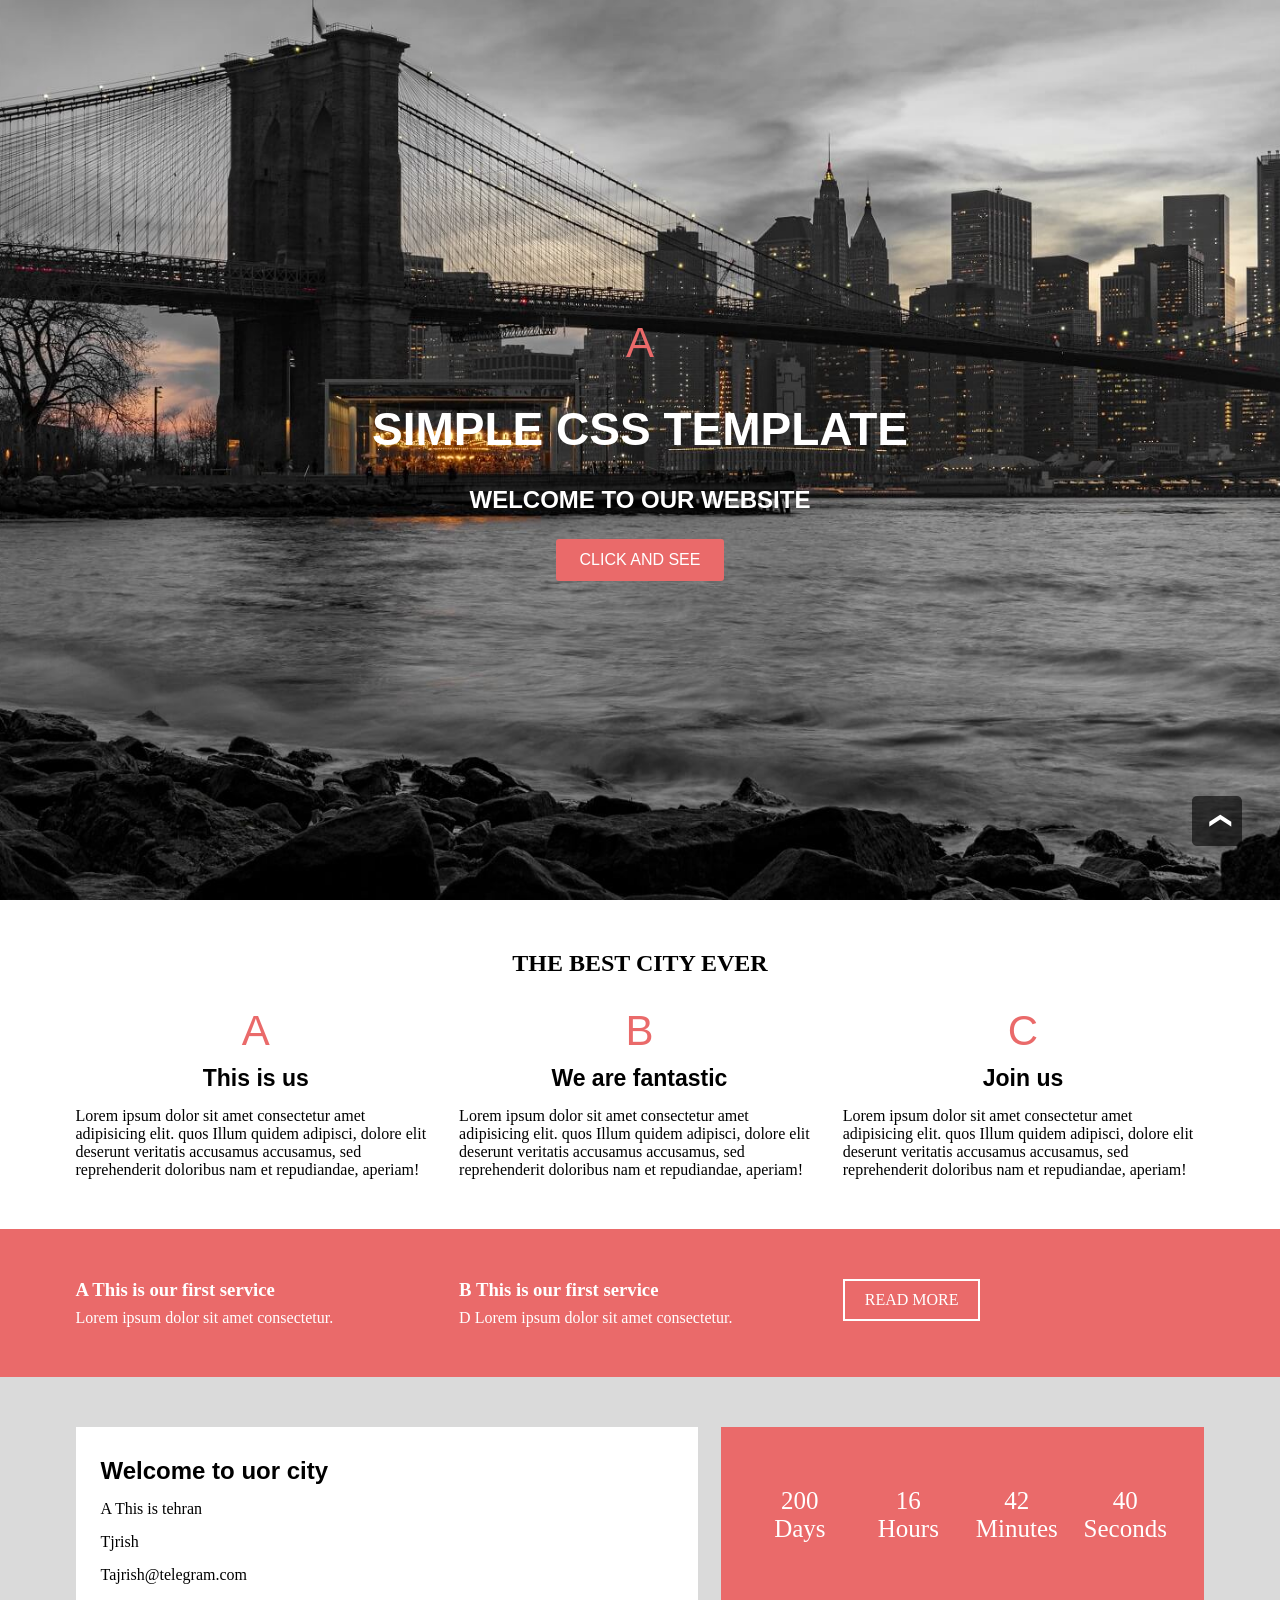
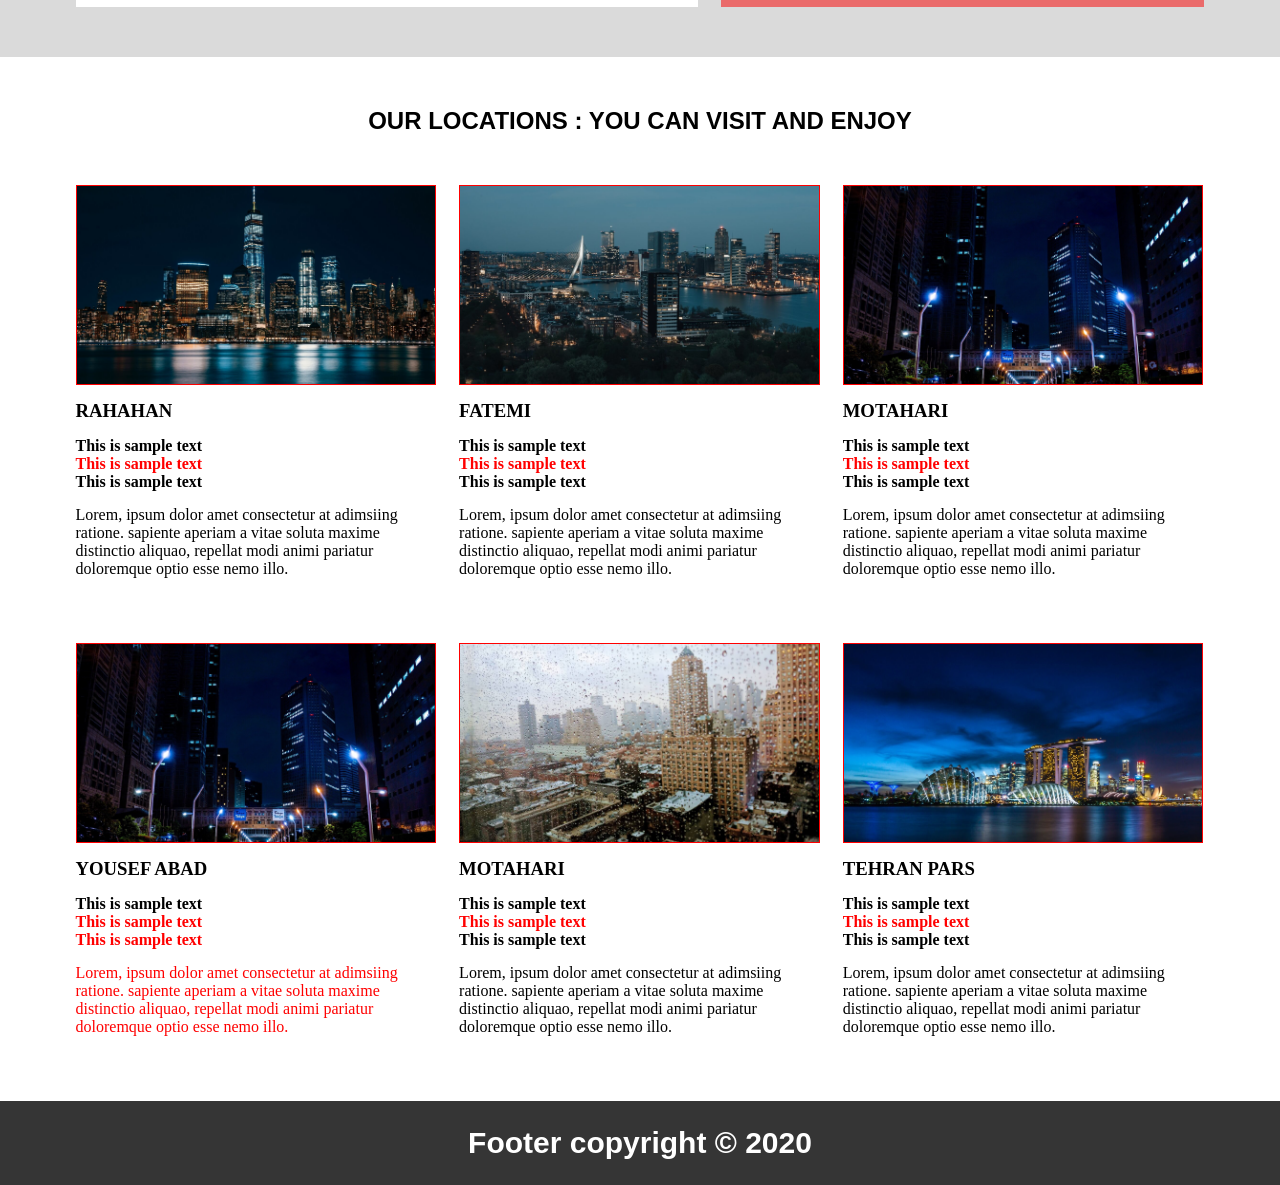
<file: index.html>
<!DOCTYPE html>
<html lang="en">
<head>
    <meta charset="UTF-8">
    <meta http-equiv="X-UA-Compatible" content="IE=edge">
    <meta name="viewport" content="width=device-width, initial-scale=1.0">
    <title>Project Float</title>
    <!-- CSS -->
    <link rel="stylesheet" href="Css/Main.css">
</head>
<body>
    <!-- HEADER -->
    <header id="header">
        <section class="container">
            <i>a</i>
            
            <h1 class="title">simple css template</h1>
            
            <h2 class="title">welcome to our website</h2>

            <a href="" class="btn">click and see </a>
        </section>
    </header>

    <!-- MAIN -->
    <main id="main">
        <!-- section-01 -->
        <div class="section-01">
            <section class="container">
                <h2 class="title">the best city ever</h2>

                <article class="article">
                    <i>a</i>

                    <h3 class="title article-title">This is us</h3>

                    <p class="article-body">Lorem ipsum dolor sit amet consectetur amet adipisicing elit. quos Illum quidem adipisci, dolore elit deserunt veritatis accusamus accusamus, sed reprehenderit doloribus nam et repudiandae, aperiam!</p>
                </article>

                <article class="article">
                    <i>b</i>

                    <h3 class="title article-title">We are fantastic</h3>

                    <p class="article-body">Lorem ipsum dolor sit amet consectetur amet adipisicing elit. quos Illum quidem adipisci, dolore elit deserunt veritatis accusamus accusamus, sed reprehenderit doloribus nam et repudiandae, aperiam!</p>
                </article>

                <article class="article">
                    <i>c</i>

                    <h3 class="title article-title">Join us</h3>

                    <p class="article-body">Lorem ipsum dolor sit amet consectetur amet adipisicing elit. quos Illum quidem adipisci, dolore elit deserunt veritatis accusamus accusamus, sed reprehenderit doloribus nam et repudiandae, aperiam!</p>
                </article>
            </section>
        </div>

        <!-- section-02 -->
        <div class="section-02">
            <div class="container">
                <section>
                    <h3 class="title">A This is our first service</h3>
    
                    <p>Lorem ipsum dolor sit amet consectetur.</p>
                </section>
    
                <section>
                    <h3 class="title">B This is our first service</h3>
    
                    <p>D Lorem ipsum dolor sit amet consectetur.</p>
                </section>

                <div>
                    <a href="" class="btn">read more</a>
                </div>
            </div>
        </div>  

        <!-- section-03 -->
        <div class="section-03">
            <div class="container">
                <section class="box-01">
                    <h2 class="title">Welcome to uor city</h2>
    
                    <p>A This is tehran</p>
                    <p>Tjrish</p>
                    <p>Tajrish@telegram.com</p>
                </section>
    
                <div class="box-02">
                    <div class="child-box">
                        <div>200</div>days
                    </div>

                    <div class="child-box">
                        <div>16</div>hours
                    </div>
                    
                    <div class="child-box">
                        <div>42</div>minutes
                    </div>
                    
                    <div class="child-box">
                        <div>40</div>seconds
                    </div>
                </div>
            </div>
        </div>

        <!-- section-04 -->
        <div class="section-04">
            <section class="container">
                <h2 class="title">our locations : you can visit and enjoy</h2>

                <figure class="box">
                    <div class="parent-img">
                        <img src="Image/City-02.jpg" alt="">
                    </div>

                    <figcaption>
                        <h3 class="title">rahahan</h3>

                        <div>
                            <h4>This is sample text</h4>
                            <h4 class="highlight">This is sample text</h4>
                            <h4>This is sample text</h4>
                        </div>
                        
                        <p>Lorem, ipsum dolor amet consectetur at adimsiing ratione. sapiente aperiam a vitae soluta maxime distinctio aliquao, repellat modi animi pariatur doloremque optio esse nemo illo.</p>
                    </figcaption>
                </figure>

                <figure class="box">
                    <div class="parent-img">
                        <img src="Image/City-03.jpg" alt="">
                    </div>

                    <figcaption>
                        <h3 class="title">fatemi</h3>

                        <div>
                            <h4>This is sample text</h4>
                            <h4 class="highlight">This is sample text</h4>
                            <h4>This is sample text</h4>
                        </div>
                        
                        <p>Lorem, ipsum dolor amet consectetur at adimsiing ratione. sapiente aperiam a vitae soluta maxime distinctio aliquao, repellat modi animi pariatur doloremque optio esse nemo illo.</p>
                    </figcaption>
                </figure>

                <figure class="box">
                    <div class="parent-img">
                        <img src="Image/City-04.jpg" alt="">
                    </div>

                    <figcaption>
                        <h3 class="title">motahari</h3>

                        <div>
                            <h4>This is sample text</h4>
                            <h4 class="highlight">This is sample text</h4>
                            <h4>This is sample text</h4>
                        </div>
                        
                        <p>Lorem, ipsum dolor amet consectetur at adimsiing ratione. sapiente aperiam a vitae soluta maxime distinctio aliquao, repellat modi animi pariatur doloremque optio esse nemo illo.</p>
                    </figcaption>
                </figure>

                <figure class="box">
                    <div class="parent-img">
                        <img src="Image/City-04.jpg" alt="">
                    </div>

                    <figcaption>
                        <h3 class="title">yousef abad</h3>

                        <div>
                            <h4>This is sample text</h4>
                            <h4 class="highlight">This is sample text</h4>
                            <h4 class="highlight">This is sample text</h4>    
                        </div>
    
                        <p class="highlight">Lorem, ipsum dolor amet consectetur at adimsiing ratione. sapiente aperiam a vitae soluta maxime distinctio aliquao, repellat modi animi pariatur doloremque optio esse nemo illo.</p>
                    </figcaption>
                </figure>

                <figure class="box">
                    <div class="parent-img">
                        <img src="Image/City-05.jpg" alt="">
                    </div>

                    <figcaption>
                        <h3 class="title">motahari</h3>

                        <div>
                            <h4>This is sample text</h4>
                            <h4 class="highlight">This is sample text</h4>
                            <h4>This is sample text</h4>
                        </div>
                        
                        <p>Lorem, ipsum dolor amet consectetur at adimsiing ratione. sapiente aperiam a vitae soluta maxime distinctio aliquao, repellat modi animi pariatur doloremque optio esse nemo illo.</p>
                    </figcaption>
                </figure>

                <figure class="box">
                    <div class="parent-img">
                        <img src="Image/City-06.jpg" alt="">>
                    </div>
                    <figcaption>
                        <h3 class="title">tehran pars</h3>

                        <div>
                            <h4>This is sample text</h4>
                            <h4 class="highlight">This is sample text</h4>
                            <h4>This is sample text</h4>
                        </div>
                        
                        <p>Lorem, ipsum dolor amet consectetur at adimsiing ratione. sapiente aperiam a vitae soluta maxime distinctio aliquao, repellat modi animi pariatur doloremque optio esse nemo illo.</p>
                    </figcaption>
                </figure>
            </section>
        </div>
    </main>

    <!-- FOOTER -->
    <footer id="footer">
        <h2>Footer copyright &copy; 2020</h2>
    </footer>

    <!-- scroll up page -->
    <a href="#" class="scroll-up-page">&#10095;</a>
</body>
</html>
</file>
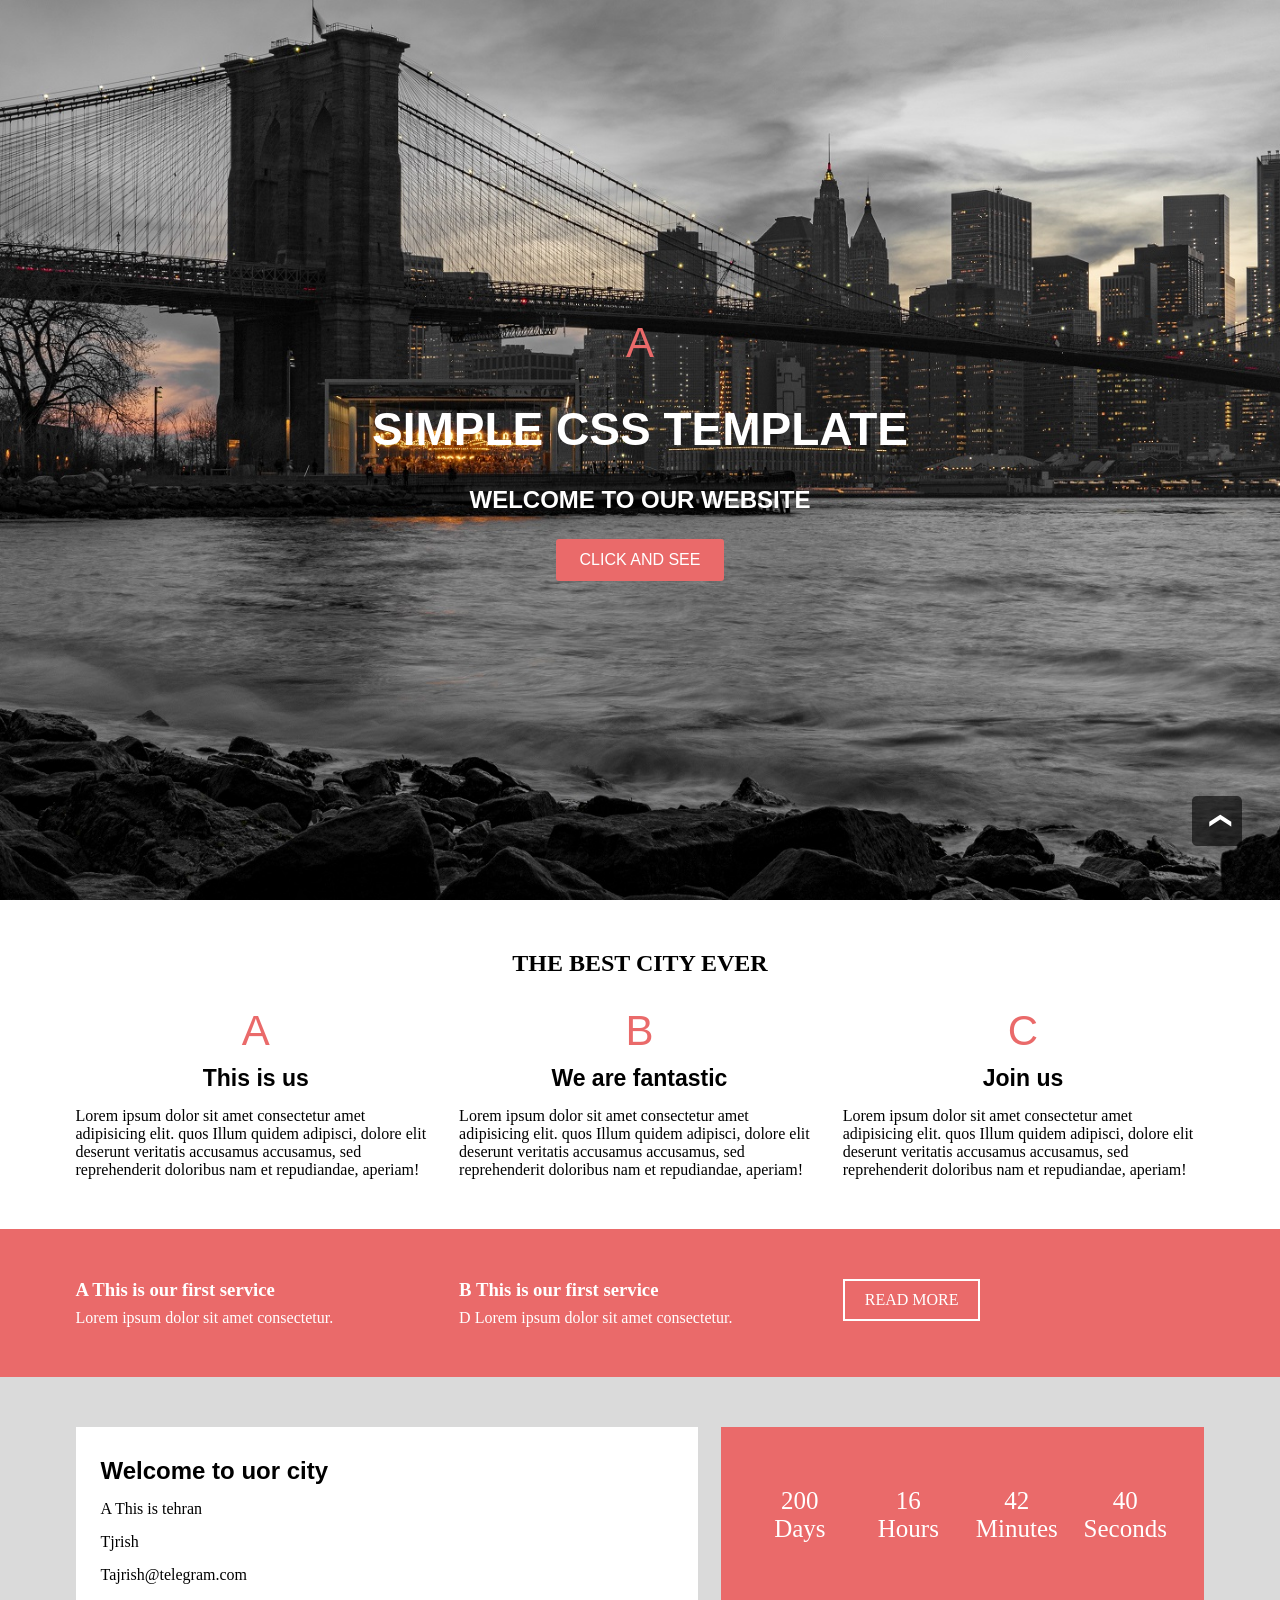
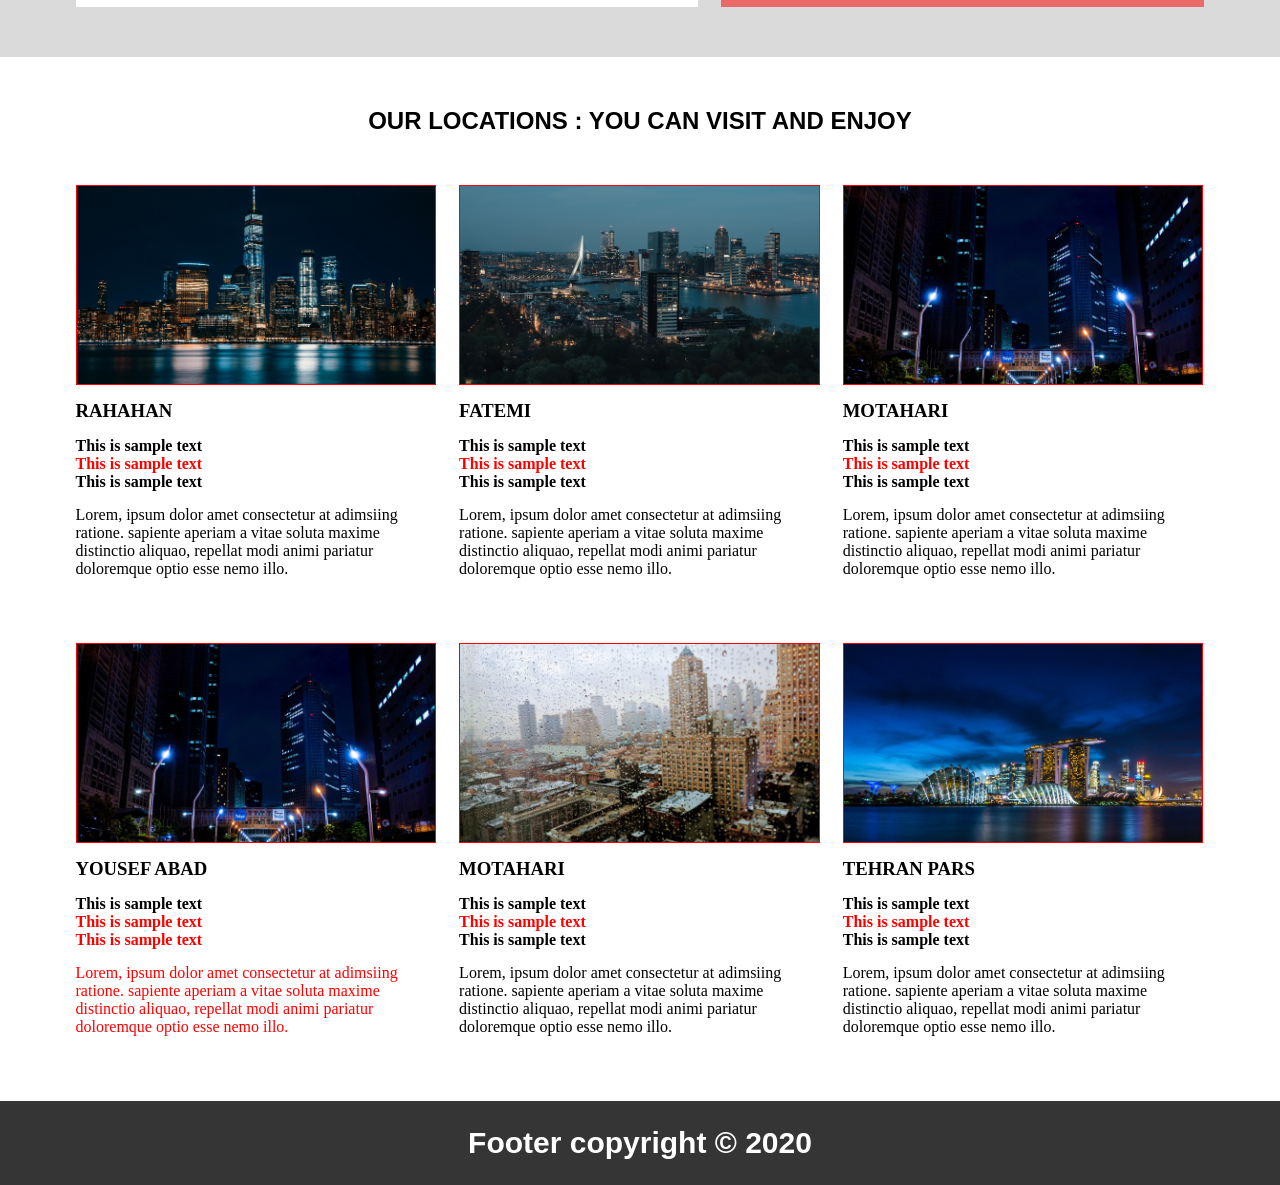
<file: Project-Float.html>
<!-- START -->
<!DOCTYPE html>
<html lang="en">
<head>
    <meta charset="UTF-8">
    <meta http-equiv="X-UA-Compatible" content="IE=edge">
    <meta name="viewport" content="width=device-width, initial-scale=1.0">
    <title>Project Float</title>
    <!-- CSS -->
    <link rel="stylesheet" href="Css/Project-Float.css">
</head>
<body>
    <!-- HEADER -->
    <header id="header">
        <section class="container">
            <i>a</i>
            
            <h1 class="title">simple css template</h1>
            
            <h2 class="title">welcome to our website</h2>

            <a href="" class="btn">click and see </a>
        </section>
    </header>

    <!-- MAIN -->
    <main id="main">
        <!-- section-01 -->
        <div class="section-01">
            <section class="container">
                <h2 class="title">the best city ever</h2>

                <article class="article">
                    <i>a</i>

                    <h3 class="title article-title">This is us</h3>

                    <p class="article-body">Lorem ipsum dolor sit amet consectetur amet adipisicing elit. quos Illum quidem adipisci, dolore elit deserunt veritatis accusamus accusamus, sed reprehenderit doloribus nam et repudiandae, aperiam!</p>
                </article>

                <article class="article">
                    <i>b</i>

                    <h3 class="title article-title">We are fantastic</h3>

                    <p class="article-body">Lorem ipsum dolor sit amet consectetur amet adipisicing elit. quos Illum quidem adipisci, dolore elit deserunt veritatis accusamus accusamus, sed reprehenderit doloribus nam et repudiandae, aperiam!</p>
                </article>

                <article class="article">
                    <i>c</i>

                    <h3 class="title article-title">Join us</h3>

                    <p class="article-body">Lorem ipsum dolor sit amet consectetur amet adipisicing elit. quos Illum quidem adipisci, dolore elit deserunt veritatis accusamus accusamus, sed reprehenderit doloribus nam et repudiandae, aperiam!</p>
                </article>
            </section>
        </div>

        <!-- section-02 -->
        <div class="section-02">
            <section class="container">
                <section>
                    <h3 class="title">A This is our first service</h3>
    
                    <p>Lorem ipsum dolor sit amet consectetur.</p>
                </section>
    
                <section>
                    <h3 class="title">B This is our first service</h3>
    
                    <p>D Lorem ipsum dolor sit amet consectetur.</p>
                </section>

                <div>
                    <a href="" class="btn">read more</a>
                </div>
    
            </section>
        </div>  

        <!-- section-03 -->
        <div class="section-03">
            <div class="container">
                <section class="box-01">
                    <h2 class="title">Welcome to uor city</h2>
    
                    <p>A This is tehran</p>
                    <p>Tjrish</p>
                    <p>Tajrish@telegram.com</p>
                </section>
    
                <div class="box-02">
                    <div class="child-box">
                        <div>200</div>days
                    </div>

                    <div class="child-box">
                        <div>16</div>hours
                    </div>
                    
                    <div class="child-box">
                        <div>42</div>minutes
                    </div>
                    
                    <div class="child-box">
                        <div>40</div>seconds
                    </div>
                </div>
            </div>
        </div>

        <!-- section-04 -->
        <div class="section-04">
            <section class="container">
                <h2 class="title">our locations : you can visit and enjoy</h2>

                <figure class="box">
                    <div class="parent-img">
                        <img src="Image/city2.jpg" alt="">
                    </div>

                    <figcaption>
                        <h3 class="title">rahahan</h3>

                        <div>
                            <h4>This is sample text</h4>
                            <h4 class="highlight">This is sample text</h4>
                            <h4>This is sample text</h4>
                        </div>
                        
                        <p>Lorem, ipsum dolor amet consectetur at adimsiing ratione. sapiente aperiam a vitae soluta maxime distinctio aliquao, repellat modi animi pariatur doloremque optio esse nemo illo.</p>
                    </figcaption>
                </figure>

                <figure class="box">
                    <div class="parent-img">
                        <img src="Image/city3.jpg" alt="">
                    </div>

                    <figcaption>
                        <h3 class="title">fatemi</h3>

                        <div>
                            <h4>This is sample text</h4>
                            <h4 class="highlight">This is sample text</h4>
                            <h4>This is sample text</h4>
                        </div>
                        
                        <p>Lorem, ipsum dolor amet consectetur at adimsiing ratione. sapiente aperiam a vitae soluta maxime distinctio aliquao, repellat modi animi pariatur doloremque optio esse nemo illo.</p>
                    </figcaption>
                </figure>

                <figure class="box">
                    <div class="parent-img">
                        <img src="Image/city4.jpg" alt="">
                    </div>

                    <figcaption>
                        <h3 class="title">motahari</h3>

                        <div>
                            <h4>This is sample text</h4>
                            <h4 class="highlight">This is sample text</h4>
                            <h4>This is sample text</h4>
                        </div>
                        
                        <p>Lorem, ipsum dolor amet consectetur at adimsiing ratione. sapiente aperiam a vitae soluta maxime distinctio aliquao, repellat modi animi pariatur doloremque optio esse nemo illo.</p>
                    </figcaption>
                </figure>

                <figure class="box">
                    <div class="parent-img">
                        <img src="Image/city4.jpg" alt="">
                    </div>

                    <figcaption>
                        <h3 class="title">yousef abad</h3>

                        <div>
                            <h4>This is sample text</h4>
                            <h4 class="highlight">This is sample text</h4>
                            <h4 class="highlight">This is sample text</h4>    
                        </div>
    
                        <p class="highlight">Lorem, ipsum dolor amet consectetur at adimsiing ratione. sapiente aperiam a vitae soluta maxime distinctio aliquao, repellat modi animi pariatur doloremque optio esse nemo illo.</p>
                    </figcaption>
                </figure>

                <figure class="box">
                    <div class="parent-img">
                        <img src="Image/city5.jpg" alt="">
                    </div>

                    <figcaption>
                        <h3 class="title">motahari</h3>

                        <div>
                            <h4>This is sample text</h4>
                            <h4 class="highlight">This is sample text</h4>
                            <h4>This is sample text</h4>
                        </div>
                        
                        <p>Lorem, ipsum dolor amet consectetur at adimsiing ratione. sapiente aperiam a vitae soluta maxime distinctio aliquao, repellat modi animi pariatur doloremque optio esse nemo illo.</p>
                    </figcaption>
                </figure>

                <figure class="box">
                    <div class="parent-img">
                        <img src="Image/city.jpg" alt="">>
                    </div>
                    <figcaption>
                        <h3 class="title">tehran pars</h3>

                        <div>
                            <h4>This is sample text</h4>
                            <h4 class="highlight">This is sample text</h4>
                            <h4>This is sample text</h4>
                        </div>
                        
                        <p>Lorem, ipsum dolor amet consectetur at adimsiing ratione. sapiente aperiam a vitae soluta maxime distinctio aliquao, repellat modi animi pariatur doloremque optio esse nemo illo.</p>
                    </figcaption>
                </figure>
            </section>
        </div>
    </main>

    <!-- FOOTER -->
    <footer id="footer">
        <h2>Footer copyright &copy; 2020</h2>
    </footer>

    <!-- scroll up page -->
    <a href="#" class="scroll-up-page">&#10095;</a>
</body>
</html>
<!-- THE END -->
</file>
<file: Css/Main.css>
* {
    margin: 0;
    padding: 0;
    box-sizing: border-box;
}

:root {
    --primary-color: #ea6a6a;
    --secondary-color: #dadada;
}

::selection {
    background-color: var(--primary-color);
    color: #fff;
}

/* body */
body,
html {
    scroll-behavior: smooth;
    text-align: center;
    cursor: context-menu;
}

::-webkit-scrollbar {
    width: 11px;
    background-color: #f1f1f1;
}

::-webkit-scrollbar-thumb  {
    background-color: var(--primary-color);
}

::-webkit-scrollbar-button {
    background-color: var(--secondary-color);
}

/* tags */
a {
    text-decoration: none;
    color: inherit;
}

i {
    display: inline-block;
    text-transform: uppercase;
    font: normal lighter 42px sans-serif;
    color: var(--primary-color);
}

img {
    width: 100%;
    height: 100%;
    object-fit: cover;
    object-position: center center;
}

/* container */
.container {
    width: 100%;
    padding: 50px 5%;
    float: left;
}

/* global class */
.title {
    font-family: sans-serif;
    font-weight: bold;
}

.btn {
    display: inline-block;
    background-color: var(--primary-color);
    padding: 12px 24px;
    border: unset;
    border-radius: 3px;
    color: white;
    font-size: 16px;
    text-transform: uppercase;
    transition-duration: 0.5s;
}

.btn:hover {
    color: black;
}

.highlight {
    color: red;
}

/* HEADER */
#header {
    width: 100%;
    height: 100vh;
    background: url(../Image/City-01.jpg) no-repeat center top;
    float: left;
    background-size: cover;
    text-transform: uppercase;
    color: white;
    position: relative;
}

#header .container {
    position: absolute;
    top: 50%;
    left: 50%;
    transform: translate(-50%,-50%);
}

h1.title {
    font-size: 46px;
    margin: 35px 0 30px 0;
}

#header .btn {
    margin-top: 25px;
    font-family: sans-serif;
}

/* section-01 */
.section-01 h2.title {
    margin-bottom: 30px;
    text-transform: uppercase;
    font-family: serif;
}

.article {
    width: 31.3%;
    margin: 0 1%;
    float: left;
}

.article-title {
    margin-top: 10px;
    font-size: 23px;
}

.article-body {
    margin-top: 15px;
    text-align: left;
}

/* section-02 */
.section-02 {
    width: 100%;
    background-color: var(--primary-color);
    color: white;
    float: left;
}

.section-02 .container > :nth-child(n) {
    width: 31.3%;
    margin: 0 1%;
    text-align: left;
    float: left;
}

.section-02 .btn {
    border: 2px solid #fff;
    border-radius: 0;
    padding: 10px 20px;
}

.section-02 .title {
    margin-bottom: 8px;
    font-family: serif;
}

/* section-03 */
.section-03 {
    width: 100%;
    background-color: var(--secondary-color);
    float: left;
}

.box-01,
.box-02 {
    margin: 0 1%;
    float: left;
    height: 180px;
}

.box-01 {
    width: 54%;
    padding: 30px 25px;
    background-color: white;
    text-align-last: left;
}

.box-01 p {
    margin: 15px 0;
}

.box-02 {
    width: 42%;
    padding: 60px 25px;
    background-color: var(--primary-color);
    font-size: 25px;
}

.child-box {
    width: calc(100% / 4);
    float: left;
    text-transform: capitalize;
    color: white;
}

/* section-04 */
.section-04 .title {
    text-transform: uppercase;
}

.section-04 figure {
    width: 31.3%;
    margin: 0 1%;
    margin-top: 50px;
    float: left;
    text-align: left;
}

.section-04 .parent-img {
    height: 200px;
    border: 0.15vw solid red;
    cursor: pointer;
    overflow: hidden;
}

.section-04 img {
    transition-duration: 0.5s;
}

.section-04 img:hover {
    transform: scale(1.1);
}

figcaption > :nth-child(n) {
    margin: 15px 0;
}

figcaption .title {
    font-family: serif;
}

/* FOOTER */
#footer {
    width: 100%;
    padding: 25px 30px;
    background-color: #353535;
    float: left;
    font: lighter 20px sans-serif;
    color: white;
}

/* scroll up page */
.scroll-up-page {
    width: 50px;
    height: 50px;
    padding-top: 1.5px;
    background-color: rgba(0, 0, 0, 0.6);
    border-radius: 5px;
    position: fixed;
    bottom: 6%;
    right: 3%;
    z-index: 98;
    transform: rotate(-90deg);
    font-size: 22px;
    line-height: 50px;
    color: #fff;
    transition-duration: 0.5s;
}

.scroll-up-page:hover {
    background-color: var(--primary-color);
}

/* Responsive */
@media (max-width:1024px){
    .box-02 {
        padding: 15px 25px;
    }
    
    .child-box {
        width: 50%;
        padding: 8px 0;
    }
}

@media (max-width:768px){
    h1.title {
        font-size: 40px;
        margin: 30px 0 25px 0;
    }

    .article {
        width: 100%;
        margin: 15px 0;
    }

    .article-body {
        text-align: center;
    }

    .section-02 .container > :nth-child(n) {
        width: 48%;
        text-align: center;
    }

    .section-02 .container > :last-child {
        width: 100%;
        margin-top: 30px;
    }

    .section-04 figure {
        width: 48%;
        margin-top: 30px;
    }
}

@media (max-width:600px){
    .container {
        padding: 35px 5%;
    }

    .title {
        font-size: 20px;
    }

    h1.title {
        font-size: 35px;
    }

    .section-02 .container > :nth-child(n) {
        width: 100%;
        margin: 15px 0;
    }

    .box-01,
    .box-02 {
        width: 100%;
        margin: 10px 0;
    }

    .section-04 figure {
        width: 100%;
        margin: 0;
        margin-top: 30px;
    }

    .scroll-up-page {
        width: 45px;
        height: 45px;
        line-height: 45px;
    }

    #footer {
        font-size: 17px;
    }
}
</file>
<file: Css/Project-Float.css>
/* START */
* {
    margin: 0;
    padding: 0;
    box-sizing: border-box;
    transition: 0.5s;
}

:root {
    --primary-color: #ea6a6a;
    --secondary-color: #dadada;
}

::selection {
    background-color: var(--primary-color);
    color: #fff;
}

/* body */
body,
html {
    scroll-behavior: smooth;
    text-align: center;
    cursor: context-menu;
}

body::-webkit-scrollbar {
    width: 11px;
    background-color: #f1f1f1;
}

body::-webkit-scrollbar-thumb  {
    background-color: var(--primary-color);
}

body::-webkit-scrollbar-button {
    background-color: var(--secondary-color);
}

/* tags */
a {
    text-decoration: none;
    color: inherit;
}

i {
    display: inline-block;
    text-transform: uppercase;
    font: normal lighter 42px sans-serif !important;
    color: var(--primary-color);
}

img {
    width: 100%;
    height: 100%;
    object-fit: cover;
    object-position: center center;
}

/* container */
.container {
    width: 100%;
    padding: 50px 5%;
    float: left;
}

/* global class */
.title {
    font-family: sans-serif;
    font-weight: bold;
}

.btn {
    display: inline-block;
    background-color: var(--primary-color);
    padding: 12px 24px;
    border: unset;
    border-radius: 3px;
    color: white;
    font-size: 16px;
    text-transform: uppercase;
}

.btn:hover {
    color: black;
}

.highlight {
    color: red;
}

/* HEADER */
#header {
    width: 100%;
    height: 100vh;
    background: url(../Image/city1.jpg) no-repeat center top;
    float: left;
    background-size: cover;
    text-transform: uppercase;
    color: white;
    position: relative;
}

#header .container {
    position: absolute;
    top: 50%;
    left: 50%;
    transform: translate(-50%,-50%);
}

h1.title {
    font-size: 46px;
    margin: 35px 0 30px 0;
}

#header .btn {
    margin-top: 25px;
    font-family: sans-serif;
}

/* section-01 */
.section-01 h2.title {
    margin-bottom: 30px;
    text-transform: uppercase;
    font-family: serif;
}

.article {
    width: 31.3%;
    margin: 0 1%;
    float: left;
}

.article-title {
    margin-top: 10px;
    font-size: 23px;
}

.article-body {
    margin-top: 15px;
    text-align: left;
}

/* section-02 */
.section-02 {
    width: 100%;
    background-color: var(--primary-color);
    color: white;
    float: left;
}

.section-02 .container > :nth-child(n) {
    width: 31.3%;
    margin: 0 1%;
    text-align: left;
    float: left;
}

.section-02 .btn {
    border: 2px solid #fff;
    border-radius: 0;
    padding: 10px 20px;
}

.section-02 .title {
    margin-bottom: 8px;
    font-family: serif;
}

/* section-03 */
.section-03 {
    width: 100%;
    background-color: var(--secondary-color);
    float: left;
}

.box-01,
.box-02 {
    margin: 0 1%;
    float: left;
    height: 180px;
}

.box-01 {
    width: 54%;
    padding: 30px 25px;
    background-color: white;
    text-align-last: left;
}

.box-01 p {
    margin: 15px 0;
}

.box-02 {
    width: 42%;
    padding: 60px 25px;
    background-color: var(--primary-color);
    font-size: 25px;
}

.child-box {
    width: calc(100% / 4);
    float: left;
    text-transform: capitalize;
    color: white;
}

/* section-04 */
.section-04 .title {
    text-transform: uppercase;
}

.section-04 figure {
    width: 31.3%;
    margin: 0 1%;
    margin-top: 50px;
    float: left;
    text-align: left;
}

.section-04 .parent-img {
    height: 200px;
    border: 0.15vw solid red;
    cursor: pointer;
    overflow: hidden;
}

.section-04 img:hover {
    transform: scale(1.1);
}

figcaption > :nth-child(n) {
    margin: 15px 0;
}

figcaption .title {
    font-family: serif;
}

/* FOOTER */
#footer {
    width: 100%;
    padding: 25px 30px;
    background-color: #353535;
    float: left;
    font: lighter 20px sans-serif;
    color: white;
}

/* scroll up page */
.scroll-up-page {
    width: 50px;
    height: 50px;
    padding-top: 1.5px;
    background-color: rgba(0, 0, 0, 0.6);
    border-radius: 5px;
    position: fixed;
    bottom: 6%;
    right: 3%;
    z-index: 98;
    transform: rotate(-90deg);
    font-size: 22px;
    line-height: 50px;
    color: #fff;
}

.scroll-up-page:hover,
.scroll-up-page:active {
    background-color: var(--primary-color);
}

/* Responsive */
@media (max-width:1024px){
    .box-02 {
        padding: 15px 25px;
    }
    
    .child-box {
        width: 50%;
        padding: 8px 0;
    }
}

@media (max-width:768px){
    h1.title {
        font-size: 40px;
        margin: 30px 0 25px 0;
    }

    .article {
        width: 100%;
        margin: 15px 0;
    }

    .article-body {
        text-align: center;
    }

    .section-02 .container > :nth-child(n) {
        width: 48%;
        text-align: center;
    }

    .section-02 .container > :last-child {
        width: 100%;
        margin-top: 30px;
    }

    .section-04 figure {
        width: 48%;
        margin-top: 30px;
    }
}

@media (max-width:600px){
    .container {
        padding: 35px 5%;
    }

    .title {
        font-size: 20px;
    }

    h1.title {
        font-size: 35px;
    }

    .section-02 .container > :nth-child(n) {
        width: 100%;
        margin: 15px 0;
    }

    .box-01,
    .box-02 {
        width: 100%;
        margin: 10px 0;
    }

    .section-04 figure {
        width: 100%;
        margin: 0;
        margin-top: 30px;
    }

    .scroll-up-page {
        width: 45px;
        height: 45px;
        line-height: 45px;
    }

    #footer {
        font-size: 17px;
    }
}
/* THE END */
</file>
